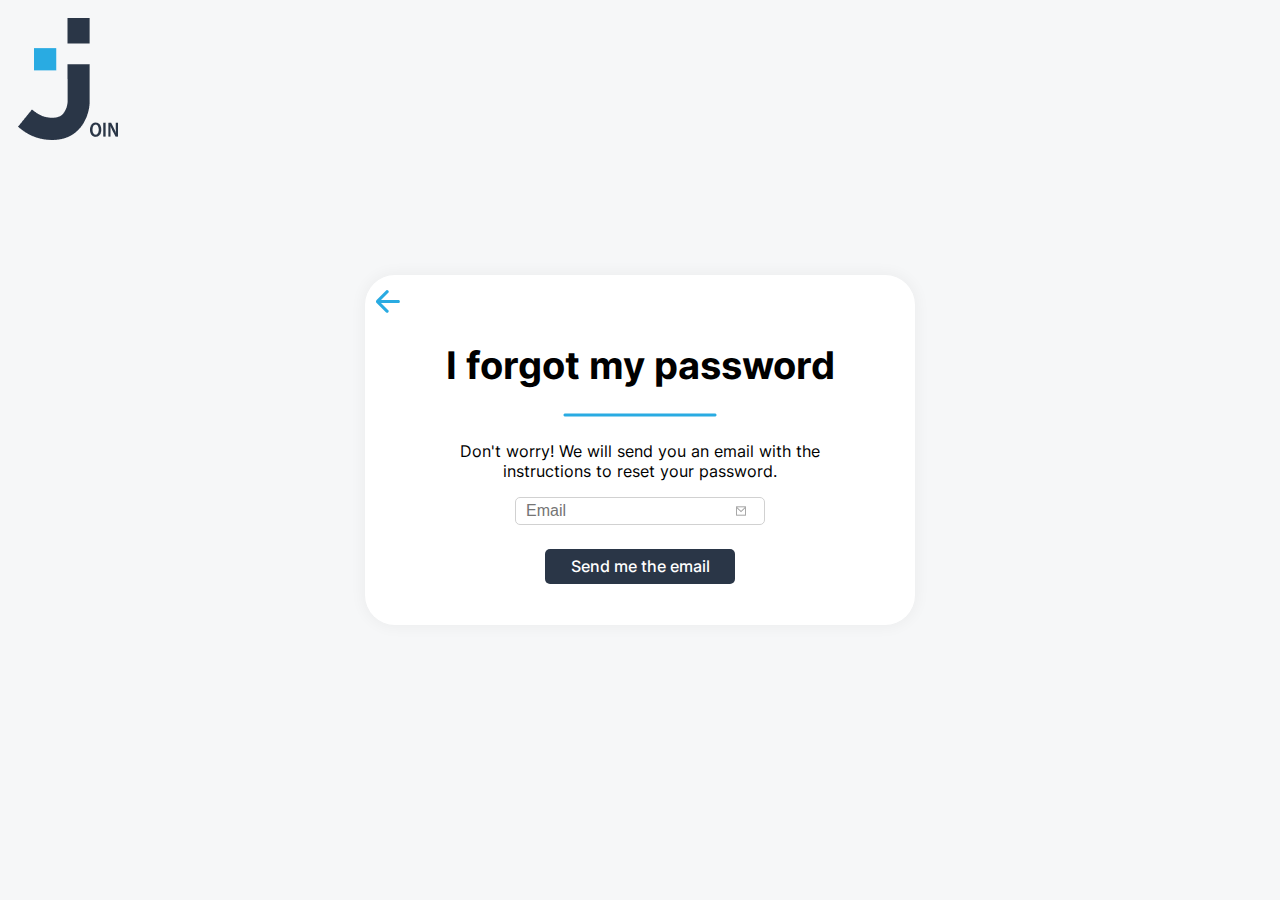
<file: templates/html/forgotPassword.html>
<!DOCTYPE html>
<html lang="en">

<head>
  <meta charset="UTF-8" />
  <meta http-equiv="X-UA-Compatible" content="IE=edge" />
  <meta name="viewport" content="width=device-width, initial-scale=1.0" />
  <title>Join</title>
  <link rel="icon" type="image/x-icon" href="../../favicon/favicon.ico" />

  <link rel="stylesheet" href="../../style.css" />
  <link rel="stylesheet" href="../../fonts/fonts.css" />
  <link rel="stylesheet" href="../../templates/css/header.css" />
  <link rel="stylesheet" href="../../templates/css/sidebar.css" />
  <link rel="stylesheet" href="../../templates/css/login.css" />

  <script src="../../main.js"></script>
  <script src="../../js/backend.js"></script>
  <script src="../../js/login.js"></script>
  <script src="../../js/signUp.js"></script>
  <script src="../../js/includeHTML.js"></script>
  <script src="../../js/resetPassword.js"></script>

</head>

<body onload="loadUserLogin()">
  <div id="buttonAnimationPw" class="d-none d-flex center">
    <img id="buttonAnimationPwImg" class="buttonAnimationImg" src="../../img/sendEmail.png" alt="">
  </div>

  <div id="forgotPwContent" class="loginContent d-flex center">
    <div id="logoforgotPw" class="logo">
      <img class="logo-without-animation" src="../../img/Logo.png" alt="" />
    </div>

    <div id="innerContentForgotPw" class="innerContentForgotPw">
      
        <div class="arrowblue" onclick="goBackToLogin()">
          <img class="pointer" src="../../img/arrowblue.png" alt="" />
        </div>
        <div id="forgotPwHeadlineDiv" class="loginHeadlineDiv forgotPwHeadline">
          <h1 id="forgotPwHeadline">I forgot my password</h1>
          <img src="../../img/blueline.png" alt="" />
        </div>
        
      
      <p class="t-center textForgotPw">
        Don't worry! We will send you an email with the instructions to reset
        your password.
      </p>
      <form id="forgotPwNameEmailAndPassword" class="emailAndPassword NameEmailAndPassword center"
        onsubmit="resetPassword(); return false;">

        <input required id="forgotPwEmail" class="email emailimg" type="email" placeholder="Email" />

        <button id="forgotPwbtn" class="bluebutton forgotPwBtn" onclick="popUpMessagePw()">Send me the email</button>
    </div>
    </form>
  </div>
  </div>
</body>

</html>
</file>
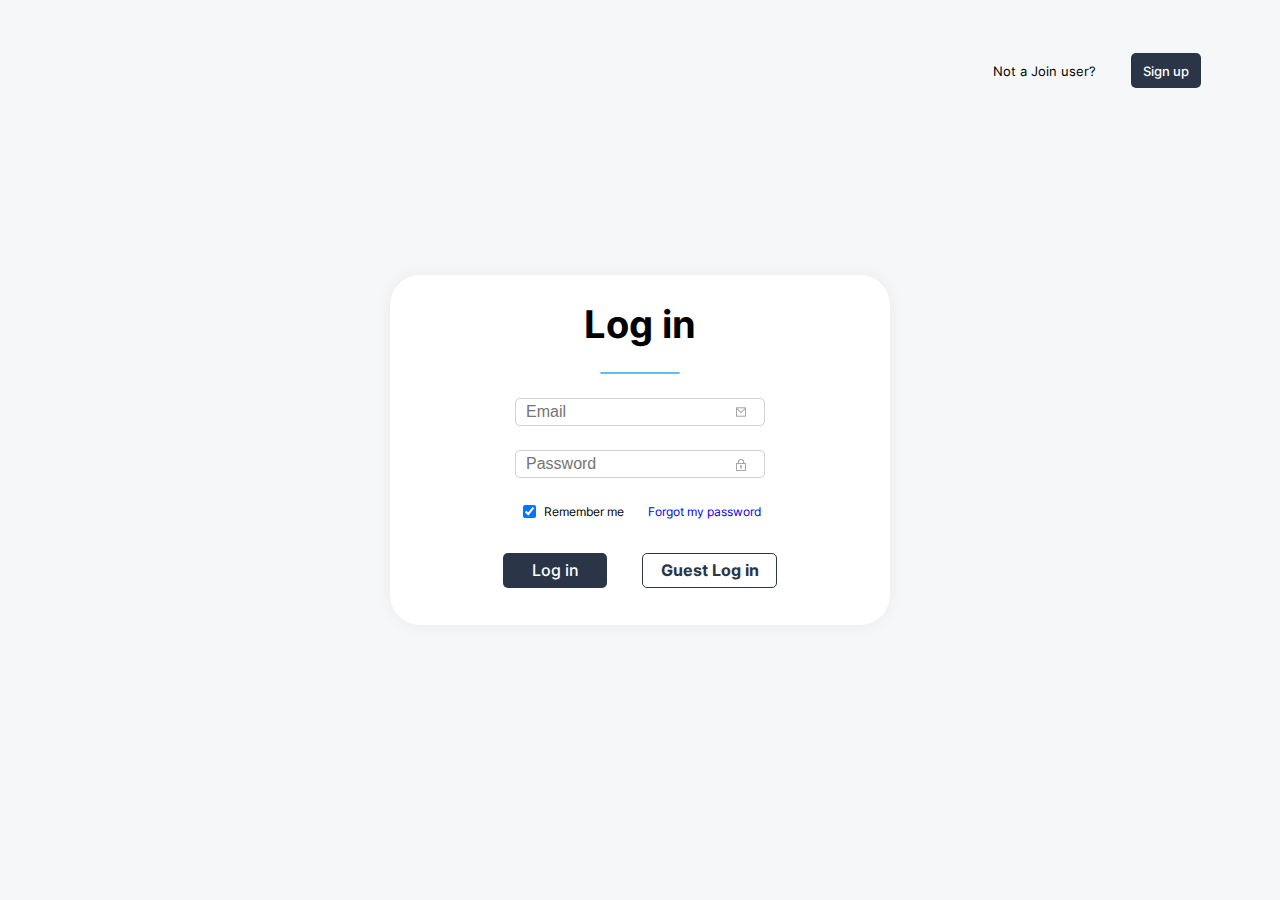
<file: templates/html/login.html>
<!DOCTYPE html>
<html lang="en">

<head>
  <meta charset="UTF-8" />
  <meta http-equiv="X-UA-Compatible" content="IE=edge" />
  <meta name="viewport" content="width=device-width, initial-scale=1.0" />
  <title>Join</title>
  <link rel="icon" type="image/x-icon" href="../../favicon/favicon.ico" />

  <link rel="stylesheet" href="../../style.css" />
  <link rel="stylesheet" href="../../fonts/fonts.css" />
  <link rel="stylesheet" href="../../templates/css/header.css" />
  <link rel="stylesheet" href="../../templates/css/sidebar.css" />
  <link rel="stylesheet" href="../../templates/css/login.css" />



</head>

<body onload="initLogin()">
  <div class=" logoAnimationDiv" id="logoAnimation" onclick="">
    <img class="logoAnimationImg" src="../../img/Logo.png" alt="">
  </div>
  <div id="msgBoxDiv" class="msgBox d-none d-flex">
    <div id="msgBox" class="msgBoxContent"></div>
  </div>

  <div id="loginContent" class="loginContent d-flex center">
    <div id="textSignupButton" class="textSignupButton">
      <div>Not a Join user?</div>
      <button class="bluebutton signUpBtn" onclick="leadToSignUp()">Sign up</button>
    </div>
    <div id="innerContentLogin" class="innerContentLogin">
      <div id="loginHeadlineDiv" class="loginHeadlineDiv">
        <h1 id="loginHeadline">Log in</h1>
        <img class="loginHeadlineDivimg" src="../../img/blueline.png" alt="" />
      </div>

      <form id="emailAndPassword" class="emailAndPassword" onsubmit="login(); return false;">
        <input required id="loginEmail" class="email emailimg" type="email" placeholder="Email" />
        <input required id="loginPassword" class="email passwordimg" type="password" placeholder="Password" />
      </form>
      <div id="rememberAndAPassword" class="rememberAndAPassword">

        <div class="d-flex center rememberCheckbox">
          <input class="" type="checkbox" id="scales" name="scales" checked>
          <label for="scales">Remember me</label>
        </div>


        <a href="forgotPassword.html" id="passwordLink" class="passwordLink">Forgot my password</a>
      </div>
      <div id="loginButtons" class="loginButtons">
        <button type="submit" form="emailAndPassword" id="loginbtn" class="loginbtn bluebutton">Log in</button>
        <button id="guest" class="guestbtn" onclick="guestLogIn()">Guest Log in</button>
      </div>
    </div>
  </div>

  <script src="../../main.js"></script>
  <script src="../../js/backend.js"></script>
  <script src="../../js/login.js"></script>
  <script src="../../js/signUp.js"></script>
  <script src="../../js/includeHTML.js"></script>
</body>

</html>
</file>
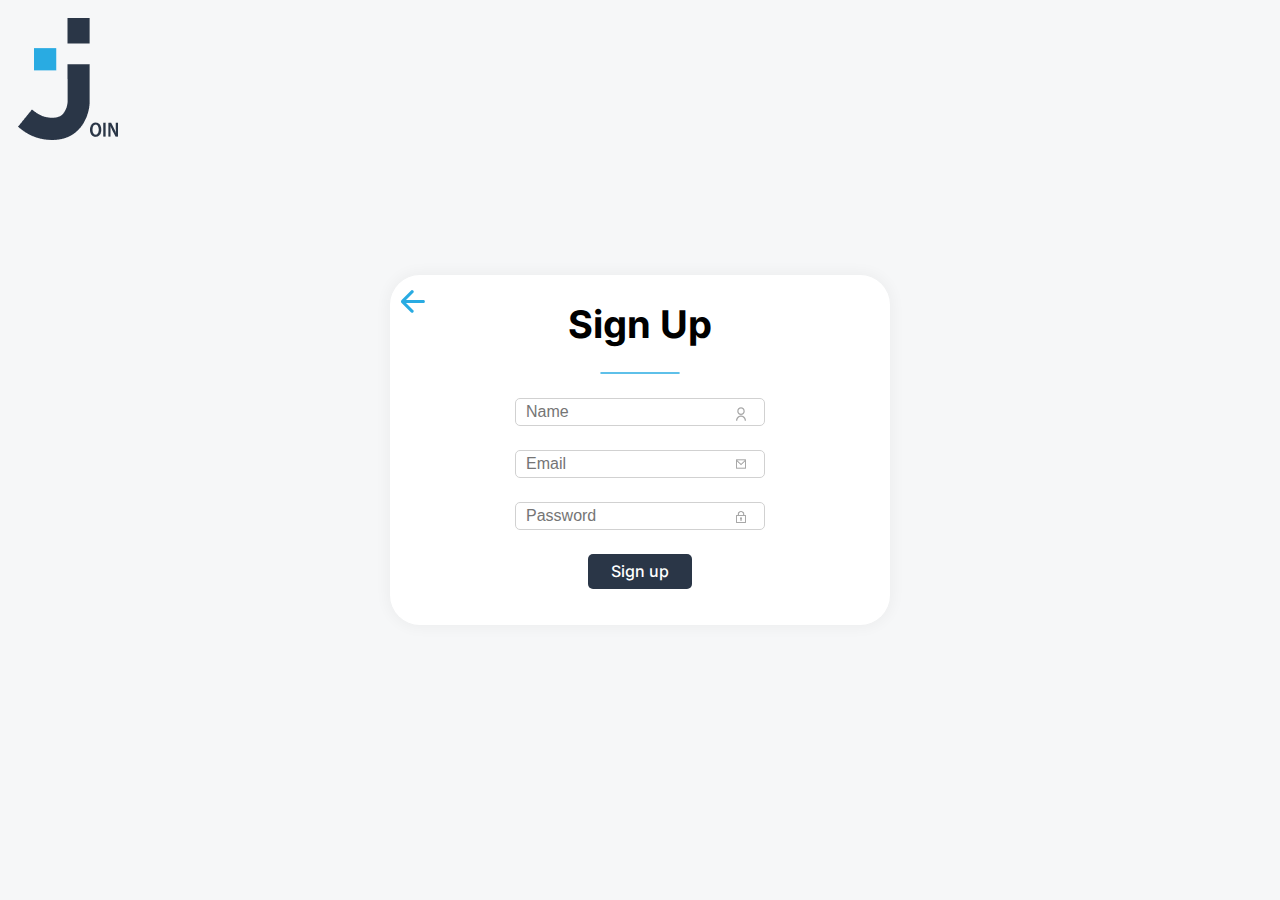
<file: templates/html/signUp.html>
<!DOCTYPE html>
<html lang="en">
  <head>
    <meta charset="UTF-8" />
    <meta http-equiv="X-UA-Compatible" content="IE=edge" />
    <meta name="viewport" content="width=device-width, initial-scale=1.0" />
    <title>Join</title>
    <link rel="icon" type="image/x-icon" href="../../favicon/favicon.ico" />

    <link rel="stylesheet" href="../../style.css" />
    <link rel="stylesheet" href="../../fonts/fonts.css" />
    <link rel="stylesheet" href="../../templates/css/header.css" />
    <link rel="stylesheet" href="../../templates/css/sidebar.css" />
    <link rel="stylesheet" href="../../templates/css/login.css" />

    <script src="../../main.js"></script>
    <script src="../../js/backend.js"></script>
    <script src="../../js/login.js"></script>
    <script src="../../js/signUp.js"></script> 
    <script src="../../js/resetPassword.js"></script> 
    <script src="../../js/includeHTML.js"></script>
   
  </head>
  <body onload="loadUserLogin()">
    <div id="signUpContent" class="loginContent d-flex center">
      <div id="logoSignUp" class="logo">
        <img class="logo-without-animation" src="../../img/Logo.png" alt="" />
      </div>

      <div id="innerContentSignUp" class="innerContentLogin">
        <div class="arrowblue" onclick="goBackToLogin()"><img  src="../../img/arrowblue.png" alt=""></div>
        
        <div id="signUpHeadlineDiv" class="loginHeadlineDiv">        
          <h1 id="signUpHeadline">Sign Up</h1>
          <img class="loginHeadlineDivimg" src="../../img/blueline.png" alt="">
        </div>

        <form id="SignUpNameEmailAndPassword" class="emailAndPassword NameEmailAndPassword" onsubmit="signUp(); return false;" >
          <div class="d-flex center column">          
            <input required id="signUpName" class="email nameimg" type="text" placeholder="Name"/>
            <input required id="signUpEmail" class="email emailimg" type="email" placeholder="Email"/>
            <input required id="signUpPassword" class="email passwordimg" type="password" placeholder="Password"/>
            <button id="signUpbtn" class="loginbtn bluebutton sign-up-btn">Sign up</button>
          </div>
           

        </form>


      </div>
    </div>
  </body>
</html>
</file>
<file: style.css>
body {
    margin: 0;
    font-family: 'inter', 'sans-serif';
}

.contentSection {
    position: fixed;
    top: 89px;
    left: 232px;
    bottom: 0;
    right: 0;
}

.overlaySection {
    display: flex;
    position: fixed;
    top: 0;
    left: 0;
    width: 100%;
    height: 100%;
    z-index: 999;
    background-color: rgba(0, 0, 0, 0.5);
    align-items: center;
    justify-content: center;
}

.d-none {
    display: none !important;
}

.d-block {
    display: block;
}

.hideScrollBarY {
    overflow-y: hidden;
}

.helpScreenSection {
    display: flex;
    flex-direction: column;
    align-items: flex-start;
    padding: 0px 80px 80px 80px;
    overflow-y: scroll;
    height: 100%;
}

.helpScreenSectionHeadline {
    display: flex;
    justify-content: space-between;
    width: 100%;
}

.helpScreenSection h1 {
    font-size: 60px;
    font-weight: 700;

}

.helpScreenSection h2 {
    font-size: 24px;
    font-weight: 700;

}

.helpScreenSection h3 {
    font-size: 16px;
    font-weight: 700;
}

.helpScreenSection span {
    font-size: 16px;
    font-weight: 400;

}

.helpScreenSection ol ::marker {
    font-size: 27px;
    font-weight: 700;

}

.helpScreenSection li {
    font-size: 16px;
    font-weight: 400;
}

::-webkit-scrollbar-track
{
	-webkit-box-shadow: inset 0 0 6px rgba(0,0,0,0.3);
	border-radius: 10px;
	background-color: #FFFFFF;
}

::-webkit-scrollbar
{
	width: 10px;
	background-color: #FFFFFF;
}

::-webkit-scrollbar-thumb
{
	border-radius: 10px;
	-webkit-box-shadow: inset 0 0 6px rgba(0,0,0,.3);
	background-color: #A8A8A8;
}
</file>
<file: fonts/fonts.css>
/* inter-100 - latin */
     @font-face {
          font-display: swap;
          /* Check https://developer.mozilla.org/en-US/docs/Web/CSS/@font-face/font-display for other options. */
          font-family: 'Inter';
          font-style: normal;
          font-weight: 100;
          src: url('../fonts/inter-v12-latin-100.woff2') format('woff2'),
               /* Chrome 36+, Opera 23+, Firefox 39+, Safari 12+, iOS 10+ */
               url('../fonts/inter-v12-latin-100.ttf') format('truetype');
          /* Chrome 4+, Firefox 3.5+, IE 9+, Safari 3.1+, iOS 4.2+, Android Browser 2.2+ */
     }

     /* inter-200 - latin */
     @font-face {
          font-display: swap;
          /* Check https://developer.mozilla.org/en-US/docs/Web/CSS/@font-face/font-display for other options. */
          font-family: 'Inter';
          font-style: normal;
          font-weight: 200;
          src: url('../fonts/inter-v12-latin-200.woff2') format('woff2'),
               /* Chrome 36+, Opera 23+, Firefox 39+, Safari 12+, iOS 10+ */
               url('../fonts/inter-v12-latin-200.ttf') format('truetype');
          /* Chrome 4+, Firefox 3.5+, IE 9+, Safari 3.1+, iOS 4.2+, Android Browser 2.2+ */
     }

     /* inter-300 - latin */
     @font-face {
          font-display: swap;
          /* Check https://developer.mozilla.org/en-US/docs/Web/CSS/@font-face/font-display for other options. */
          font-family: 'Inter';
          font-style: normal;
          font-weight: 300;
          src: url('../fonts/inter-v12-latin-300.woff2') format('woff2'),
               /* Chrome 36+, Opera 23+, Firefox 39+, Safari 12+, iOS 10+ */
               url('../fonts/inter-v12-latin-300.ttf') format('truetype');
          /* Chrome 4+, Firefox 3.5+, IE 9+, Safari 3.1+, iOS 4.2+, Android Browser 2.2+ */
     }

     /* inter-regular - latin */
     @font-face {
          font-display: swap;
          /* Check https://developer.mozilla.org/en-US/docs/Web/CSS/@font-face/font-display for other options. */
          font-family: 'Inter';
          font-style: normal;
          font-weight: 400;
          src: url('../fonts/inter-v12-latin-regular.woff2') format('woff2'),
               /* Chrome 36+, Opera 23+, Firefox 39+, Safari 12+, iOS 10+ */
               url('../fonts/inter-v12-latin-regular.ttf') format('truetype');
          /* Chrome 4+, Firefox 3.5+, IE 9+, Safari 3.1+, iOS 4.2+, Android Browser 2.2+ */
     }

     /* inter-500 - latin */
     @font-face {
          font-display: swap;
          /* Check https://developer.mozilla.org/en-US/docs/Web/CSS/@font-face/font-display for other options. */
          font-family: 'Inter';
          font-style: normal;
          font-weight: 500;
          src: url('../fonts/inter-v12-latin-500.woff2') format('woff2'),
               /* Chrome 36+, Opera 23+, Firefox 39+, Safari 12+, iOS 10+ */
               url('../fonts/inter-v12-latin-500.ttf') format('truetype');
          /* Chrome 4+, Firefox 3.5+, IE 9+, Safari 3.1+, iOS 4.2+, Android Browser 2.2+ */
     }

     /* inter-600 - latin */
     @font-face {
          font-display: swap;
          /* Check https://developer.mozilla.org/en-US/docs/Web/CSS/@font-face/font-display for other options. */
          font-family: 'Inter';
          font-style: normal;
          font-weight: 600;
          src: url('../fonts/inter-v12-latin-600.woff2') format('woff2'),
               /* Chrome 36+, Opera 23+, Firefox 39+, Safari 12+, iOS 10+ */
               url('../fonts/inter-v12-latin-600.ttf') format('truetype');
          /* Chrome 4+, Firefox 3.5+, IE 9+, Safari 3.1+, iOS 4.2+, Android Browser 2.2+ */
     }

     /* inter-700 - latin */
     @font-face {
          font-display: swap;
          /* Check https://developer.mozilla.org/en-US/docs/Web/CSS/@font-face/font-display for other options. */
          font-family: 'Inter';
          font-style: normal;
          font-weight: 700;
          src: url('../fonts/inter-v12-latin-700.woff2') format('woff2'),
               /* Chrome 36+, Opera 23+, Firefox 39+, Safari 12+, iOS 10+ */
               url('../fonts/inter-v12-latin-700.ttf') format('truetype');
          /* Chrome 4+, Firefox 3.5+, IE 9+, Safari 3.1+, iOS 4.2+, Android Browser 2.2+ */
     }

     /* inter-800 - latin */
     @font-face {
          font-display: swap;
          /* Check https://developer.mozilla.org/en-US/docs/Web/CSS/@font-face/font-display for other options. */
          font-family: 'Inter';
          font-style: normal;
          font-weight: 800;
          src: url('../fonts/inter-v12-latin-800.woff2') format('woff2'),
               /* Chrome 36+, Opera 23+, Firefox 39+, Safari 12+, iOS 10+ */
               url('../fonts/inter-v12-latin-800.ttf') format('truetype');
          /* Chrome 4+, Firefox 3.5+, IE 9+, Safari 3.1+, iOS 4.2+, Android Browser 2.2+ */
     }

     /* inter-900 - latin */
     @font-face {
          font-display: swap;
          /* Check https://developer.mozilla.org/en-US/docs/Web/CSS/@font-face/font-display for other options. */
          font-family: 'Inter';
          font-style: normal;
          font-weight: 900;
          src: url('../fonts/inter-v12-latin-900.woff2') format('woff2'),
               /* Chrome 36+, Opera 23+, Firefox 39+, Safari 12+, iOS 10+ */
               url('../fonts/inter-v12-latin-900.ttf') format('truetype');
          /* Chrome 4+, Firefox 3.5+, IE 9+, Safari 3.1+, iOS 4.2+, Android Browser 2.2+ */
     }
</file>
<file: templates/css/header.css>
.header {
    display: flex;
    position: absolute;
    justify-content: space-between;
    align-items: center;
    left: 0px;
    top: 0px;   
    width: 100%;
    height: 89px;
    background: #ffffff;
    box-shadow: 0px 4px 4px rgba(0, 0, 0, 0.1);
    z-index: 5;
}

.headerTitle {
    position: absolute;
    left: 250px;
    margin: 0 !important;
}

.header p {
    left: 348px;
    position: absolute;
    font-size: 20px;
    font-weight: 400;
}

.header h3 {
    font-weight: 400;
    font-size: 24px;
    margin-left: -850px;
}

.headerContentRight {
    display: flex;
    flex-direction: row;
    align-items: center;
    margin-right: 58px;
}

.helpLogo {
    height: 29px;
    margin-right: 25px;
    cursor: pointer;
    background: none !important;
}

.helpLogoMobile {
    display: none;
}

.legalNoticeIcon {
    height: 29px;
    margin-right: 25px;
    cursor: pointer;
    background: none !important;
    display: none;
}

.profileLogo {
    height: 45px;
    padding: 2px;
    border: 3px solid;
    border-radius: 100%;
    border-color: #091931;
    cursor: pointer;
}

.joinLogoSmall{
    display: block;
    height: 50px;
    margin-left: 58px;
}

.headerContentRightLogout {
    right: 55px;
    background: #2A3647;
    padding: 10px;
    color: #CDCDCD;
    position: absolute;
    top: 90px;
    border-radius: 20px 0px 20px 20px;
    text-align: start;
    line-height: 1.8;
    cursor: pointer;
}

.headerContentRightLogout h6 {
    font-size: 16px;
    margin: 0;
}

.headerContentRightLogout h6:hover {
    transform: scale(1.05);
}

.headerContentRightLogoutLegal {
    display: none;
}

.headerContentRightLogoutHelp{
    display: none;
}

@media (max-width: 750px) {
    .headerTitle {
        display: none;
    }
}
</file>
<file: templates/css/sidebar.css>
.sidebar {
    display: flex;
    height: 100vh;
    background-color: #2A3647;
    color: white;
    position: fixed;
    width: 232px;
    top: 0px;
    z-index: 5;
    flex-direction: column;
    justify-content: center;
}

.sidebarContent {
    display: flex;
    flex-direction: column;
    align-items: center;
    gap: 90px;
    justify-content: space-between;
}

.sidebarNav {
    display: flex;
    flex-direction: column;
    width: 100%;
}

.sidebarBtn {
    display: flex;
    flex-direction: row;
    align-items: center;
    cursor: pointer;
}

.sidebarBtn:hover {
    background-color: #091931;
}

.sidebarBtn img {
    height: 22px;
    width: 30px;
    object-fit: contain;
    margin-right: 15px;
    margin-left: 50px;
}

.sidebarLegal {
    width: 100%;
    padding-top: 110px;
}

.sidebarBtnActive {
    background: #091931;
}
</file>
<file: templates/css/login.css>
.logo {
    position: absolute;
    top: 0;
    left: 0;
    bottom: 0;
    right: 0;
    z-index: 1;
}

.logo img {
    position: absolute;
    top: 18px;
    left: 18px;
}

.d-flex {
    display: flex;
}

.pointer {
    cursor: pointer;
}

.column {
    flex-direction: column;
}

.center {
    justify-content: center;
    align-items: center;
}

.d-none {
    display: none;
}

.t-center {
    text-align: center;
}

.gap20 {
    gap: 20px;
}

.loginContent {
    position: absolute;
    top: 0;
    bottom: 0;
    right: 0;
    left: 0;
    height: 100vh;
    background-color: #F6F7F8;
}

.textSignupButton {
    z-index: 2;
    font-size: 13px;
    display: flex;
    flex-direction: row;
    align-items: center;
    padding: 0px;
    gap: 35px;
    position: absolute;
    width: 287px;
    height: 51px;
    right: 0px;
    top: 45px;
}

.signUpBtn {
    width: 70px;
    height: 35px;
}

.forgotPwBtn {
    width: 190px;
    height: 35px;
    padding: 4px 18px;
    gap: 10px;
    font-size: 16px;
    line-height: 120%;
}

.innerContentLogin {
    position: relative;
    z-index: 2;
    display: flex;
    flex-direction: column;
    align-items: center;
    width: 50%;
    max-width: 500px;
    min-width: 340px;
    height: 350px;
    background: #FFFFFF;
    box-shadow: 0px 0px 14px 3px rgba(0, 0, 0, 0.04);
    border-radius: 30px;
}

.innerContentForgotPw {
    position: relative;
    display: flex;
    flex-direction: column;
    align-items: center;
    justify-content: center;
    width: 50%;
    max-width: 550px;
    min-width: 340px;
    height: 350px;
    background: #FFFFFF;
    box-shadow: 0px 0px 14px 3px rgba(0, 0, 0, 0.04);
    border-radius: 30px;
    z-index: 2;
}

.msgBox {
    display: flex;
    justify-content: center;
    align-items: center;
    height: 100vh;
    text-align: center;
    z-index: 99;
    font-weight: bold;
    font-size: 32px;
    animation: fadeIn 225ms ease-in-out;
    animation-fill-mode: forwards;
}

.msgBoxContent {
    padding: 20px;
    background-color: #2A3647;
    color: white;
    border-radius: 20px;
}

.arrowblue {
    position: absolute;
    width: 200px;
    top: 15px;
    left: 10px;
}


.arrowblue img {
    cursor: pointer;
}

.loginHeadlineDiv {
    display: flex;
    flex-direction: column;
    align-items: center;
    margin-bottom: 24px;
}

.loginHeadlineDivimg {
    height: 2px;
    width: 80px;
}

.loginHeadlineDiv h1 {
    font-size: 2.4em;
}

.emailAndPassword {
    display: flex;
    flex-direction: column;
}

.emailAndPassword input {
    cursor: pointer;
    height: 25px;
    border: 1px solid #D1D1D1;
    border-radius: 5px;
    margin-bottom: 24px;
    width: 250px;
}

.emailimg {
    background-image: url('../../img/email.png') !important;
    background-position: 220px 8px !important;
    background-size: 10px !important;
    background-repeat: no-repeat !important;
}

.passwordimg {
    background-image: url('../../img/lock.png') !important;
    background-position: 220px 8px !important;
    background-size: 10px !important;
    background-repeat: no-repeat !important;

}

.nameimg {
    background-image: url('../../img/name_icon.svg') !important;
    background-position: 220px 8px !important;
    background-size: 10px !important;
    background-repeat: no-repeat !important;

}

.email {
    font-size: 16px;
    box-sizing: border-box;
    display: flex;
    flex-direction: row;
    align-items: center;
    padding: 13px 10px;
    gap: 10px;
    width: 422px;
    height: 51px;
    background: #FFFFFF;
    border: 1px solid #D1D1D1;
    border-radius: 10px;

}

.rememberAndAPassword {
    display: inline-flex;
    justify-content: space-between;
    align-items: center;
    font-size: 12px;
    margin-bottom: 24px;
}

.rememberCheckbox {
    gap: 5px;

}

.passwordLink {
    margin-left: 24px;
    text-decoration: none;
    display: flex;
    align-items: center;


}

.loginButtons {
    display: flex;
    flex-direction: row;
    justify-content: center;
    align-items: center;
    padding: 0px;
    gap: 35px;
    width: 341px;
    height: 51px;
}

.loginbtn {
    padding: 4px 18px;
    gap: 10px;
    width: 104px;
    height: 35px;
    font-size: 16px;
    line-height: 120%;
}

.bluebutton {
    align-items: center;
    background: #2A3647;
    border-radius: 5px;
    font-family: 'Inter';
    font-style: normal;
    font-weight: 500;
    color: #FFFFFF;
    display: flex;
    flex-direction: row;
    justify-content: center;
    border: none;
}

.bluebutton:hover {
    background: #29ABE2;
    box-shadow: 0px 4px 4px rgba(0, 0, 0, 0.25);
    border: none;
    cursor: pointer;
}

.bluebutton:active {
    background: #091931;
    box-shadow: 0px 4px 4px rgba(0, 0, 0, 0.25);
    border: none;
    cursor: pointer;
}

.guestbtn {
    cursor: pointer;
    background: none;
    display: flex;
    flex-direction: row;
    justify-content: center;
    align-items: center;
    padding: 4px 16px;
    gap: 10px;
    width: 135px;
    height: 35px;
    font-family: 'Inter';
    font-style: normal;
    font-weight: 700;
    font-size: 16px;
    line-height: 120%;
    border: 1px solid #2A3647;
    border-radius: 5px;
    color: #2A3647;
}

.guestbtn:hover {
    border: 2px solid #29ABE2;
    filter: drop-shadow(0px 4px 4px rgba(0, 0, 0, 0.25));
    color: rgba(41, 171, 226, 1);
    background: #FFFFFF;
}

.guestbtn:active {
    border: 1px solid #091931;
    filter: drop-shadow(0px 4px 4px rgba(0, 0, 0, 0.25));
    color: #091931;
    background: #FFFFFF;
}

.textForgotPw {
    margin-top: 0px;
    width: 450px;
}

.textResetPw {
    margin-top: 0px;
    width: 450px;
}

.logoAnimationDiv {
    animation: background-fade 1.2s ease-in-out;
    position: absolute;
    top: 0;
    left: 0;
    bottom: 0;
    right: 0;
    z-index: 1;
}

.logoAnimationImg {
    animation: logoAnimation 0.8s ease-in-out;
    animation-fill-mode: forwards;
    position: absolute;
    top: 45%;
    left: 45%;
}

.buttonAnimationImg {
    animation: buttonAnimation 2s ease-in-out;
    transform: translate(0px, -150px);
    position: absolute;
    bottom: 0;
    width: 30%;
    z-index: -5;
}

.forgotPwHeadline {
    text-align: center;
}

@keyframes fadeIn {
    from {
        scale: 0;
    }

    to {
        scale: 1;
    }
}

@keyframes logoAnimation {
    from {
        transform: translate(0px);
        scale: 200%;
    }

    to {
        position: absolute;
        left: 18px;
        top: 18px;
    }
}

@keyframes background-fade {
    from {
        background: #ffffff;
        z-index: 3;
    }

    to {
        background: none;
        z-index: 1;
    }
}

@keyframes buttonAnimation {
    0% {
        transform: translate(0px);
        z-index: 5;
    }

    99% {
        transform: translate(0px, -150px);
        z-index: 5;
    }

    100% {
        z-index: -5;
    }
}

@media (max-width: 1080px) {
    .msgBoxContent {
        width: 250px;
    }

    .msgBox {
        font-size: 18px;
    }

    @keyframes logoAnimation {
        from {
            transform: translate(0px);
            scale: 200%;
        }

        to {
            position: absolute;
            left: 18px;
            top: 18px;
        }
    }

}

@media (max-width: 930px) {
    .forgotPwHeadline {
        margin: 15px;
    }

    .textForgotPw {
        width: 90%;
    }
}

@media (max-width: 750px) {
    .msgBoxContent {
        width: 220px;
    }

    .logoAnimationDiv {
        animation: background-fade 1.2s ease-in-out;
        position: absolute;
        top: 0;
        left: 0;
        bottom: 0;
        right: 0;
        z-index: 1;
    }

    .logoAnimationImg {
        height: 70px;
    }

    .logo-without-animation {
        height: 70px;
    }

    @keyframes background-fade {
        from {
            background: #2A3647;
            z-index: 3;
        }

        to {
            background: none;
            z-index: 1;
        }
    }

    .textSignupButton {
        bottom: 35px;
        justify-content: center;
        right: auto !important;
        top: auto !important;
    }

    .emailAndPassword input {

        width: 235px;
    }

    .loginButtons {
        flex-direction: column;
        gap: 10px;
        margin-top: 5px;
        height: 100px;
    }

    .loginbtn {
        width: 135px;
        height: 45px;
    }

    .guestbtn {
        height: 45px;
        margin-bottom: 20px;
    }

    .sign-up-btn {
        margin-bottom: 20px;
    }

    .innerContentLogin {
        width: 300px;
        height: auto;
        margin-top: 25px;
    }

    .emailAndPassword input {
        margin-bottom: 25px;
    }

    .passwordLink {
        margin-left: 0px;
        margin-bottom: 15px;
    }

    .rememberAndAPassword {
        display: flex;
        flex-direction: column-reverse;
        width: 87%;
        padding-left: 60px;
        align-items: flex-start;
        margin-bottom: 15px;
    }

    .loginHeadlineDiv {
        margin-bottom: 25px;
    }

    .signUpBtn {
        font-size: 16px;
        width: 90px;
        height: 50px;
    }

    .textSignupButton {
        font-size: 18px;
    }

    .innerContentForgotPw {
        height: auto;
    }

    .forgotPwBtn {
        margin-bottom: 20px;
    }

    .textForgotPw {
        width: 90%;
        height: 20%;
        font-size: 19px;
    }

    .textResetPw {
        margin-top: 0px;
        width: 450px;
        font-size: 19px;
    }

    .gap40 {
        gap: 40px;
    }

    .arrowDiv {
        height: 100%;
        display: flex;
        align-items: flex-start;
    }

    .buttonAnimationImg {
        height: 60px;
        width: 80%;
        animation: buttonAnimation 2s ease-in-out;
        bottom: 25px;
        position: absolute;
        z-index: -5;
    }

    @keyframes buttonAnimation {
        0% {
            z-index: 5;
        }

        99% {
            z-index: 5;
        }

        100% {
            z-index: -5;
        }
    }
}

@media (max-width :350px) {
    .innerContentLogin {
        min-width: 0 !important;
        width: 250px;
    }

}
</file>
